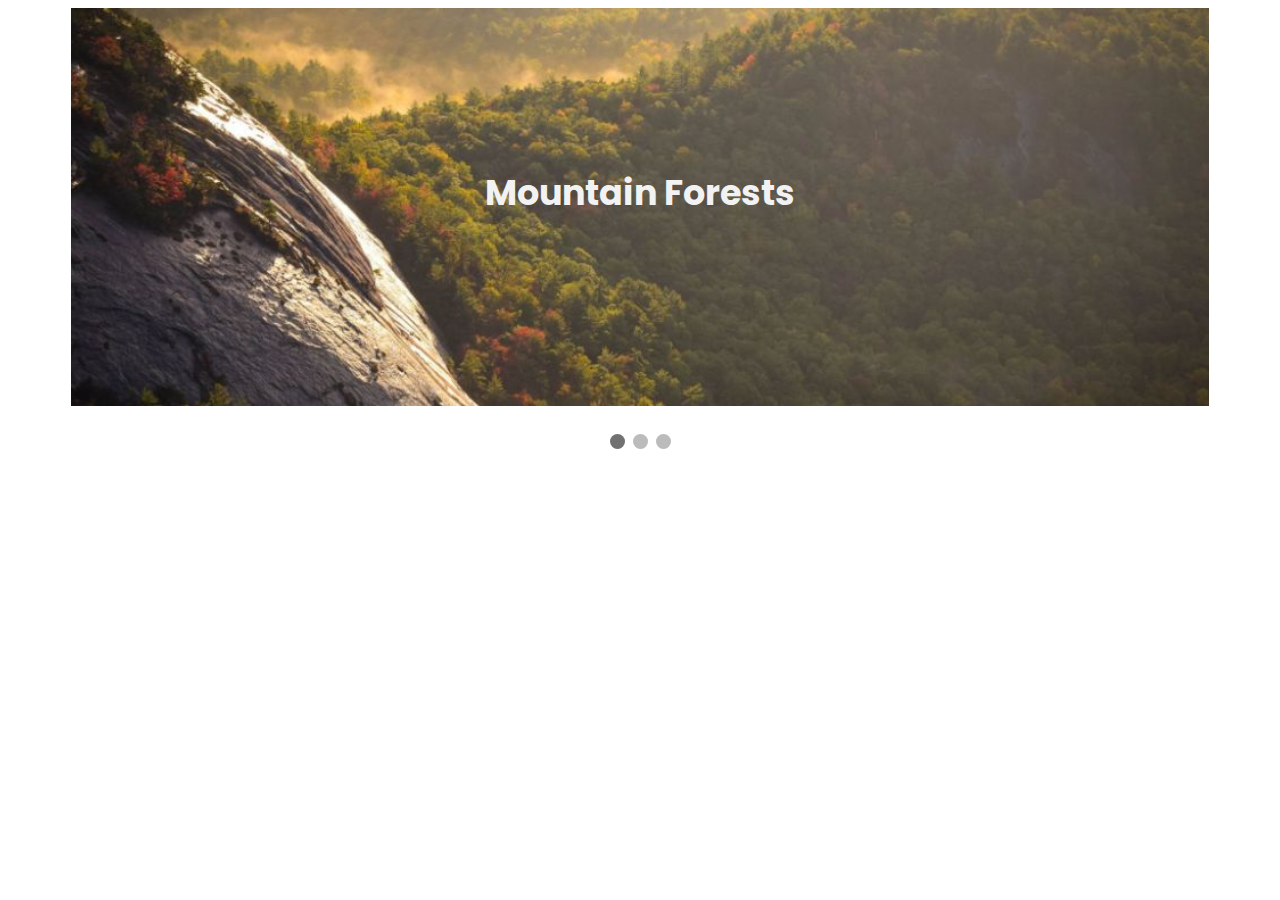
<file: Ypixel(AutoSlideShow)/index.html>
<!DOCTYPE html>
<html lang="pt">
	<head>
		<meta charset="utf-8">
		<meta name="viewport" content="width=device-width, initial-scale=1">
		<link rel="stylesheet" href="css/style.css">
		<title>Animated SlideShow</title>
	</head>
	<body>
		<div class="slideshow-container">

			<div class="mySlides fade">
			  <img src="1.jpg" style="width:100%">
			  <div class="text">Mountain Forests</div>
			</div>

			<div class="mySlides fade">
			  <img src="2.jpg" style="width:100%">
			  <div class="text">Ice Mountain</div>
			</div>

			<div class="mySlides fade">
			  <img src="3.jpg" style="width:100%">
			  <div class="text">Mountains</div>
			</div>

		</div>

		<br>

		<div style="text-align:center">
		  <span class="dot"></span> 
		  <span class="dot"></span> 
		  <span class="dot"></span> 
		</div>

		<script>
			var slideIndex = 0;
			showSlides();

			function showSlides() {
			  var i;
			  var slides = document.getElementsByClassName("mySlides");
			  var dots = document.getElementsByClassName("dot");
			  for (i = 0; i < slides.length; i++) {
			    slides[i].style.display = "none";  
			  }
			  slideIndex++;
			  if (slideIndex > slides.length) {slideIndex = 1}    
			  for (i = 0; i < dots.length; i++) {
			    dots[i].className = dots[i].className.replace(" active", "");
			  }
			  slides[slideIndex-1].style.display = "block";  
			  dots[slideIndex-1].className += " active";
			  setTimeout(showSlides, 4000);
			}
		</script>
	</body>
</html>
</file>
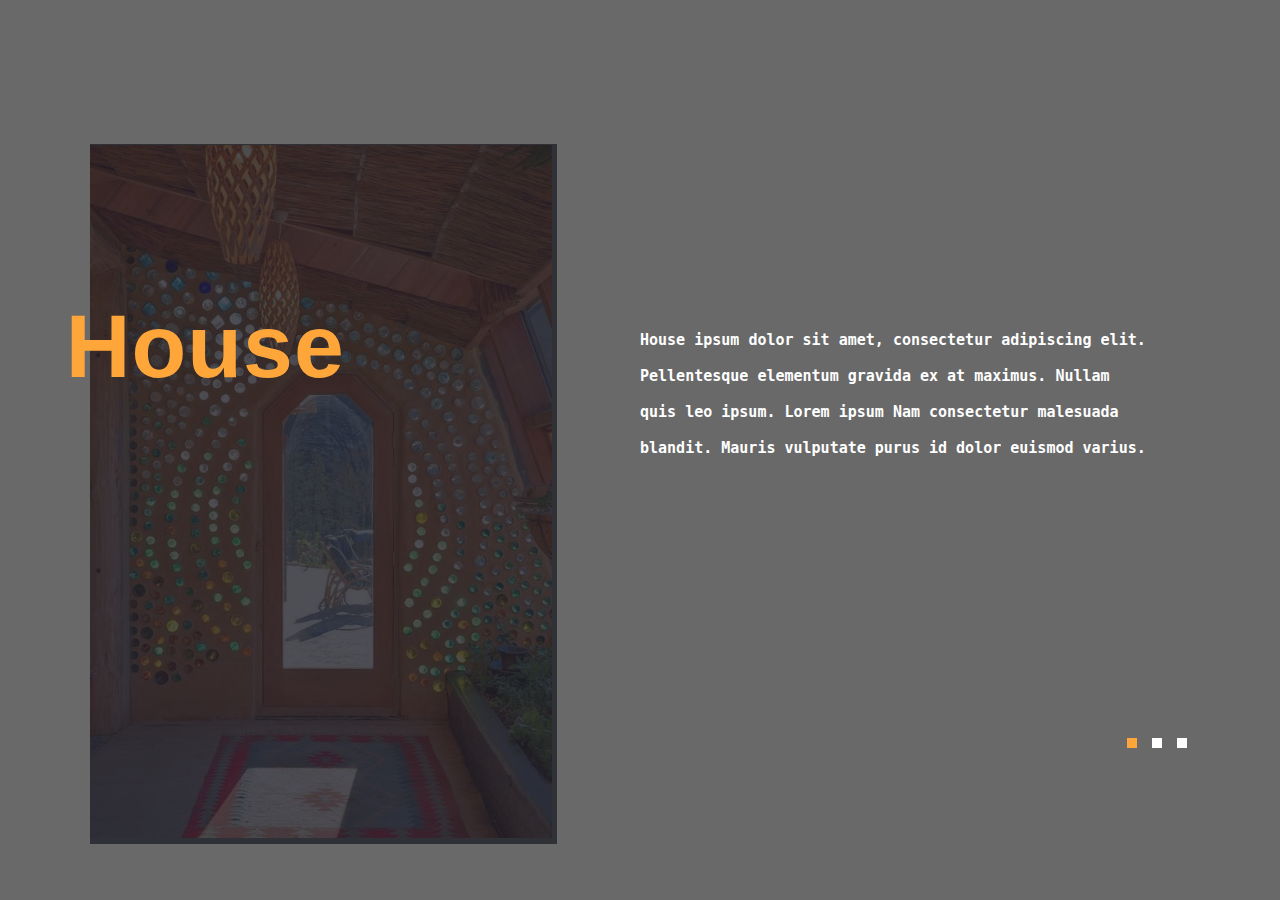
<file: Ypixel(SlideShowVanilla)/index.html>
<!DOCTYPE html>
<html lang="pt">
  <head>
    <meta charset="utf-8">
    <meta name="viewport" content="width=device-width, initial-scale=1">
    <link rel="stylesheet" href="css/style.css">
    <title>SlideShow Vanilla</title>
  </head>
  <body>
    <div class="content-width">
    <div class="slideshow">
      <div class="slideshow-items">
        <div class="item">
          <div class="item-image-container">
            <img class="item-image" src="1.jpg" />
          </div>

          <div class="item-header">
            <span class="vertical-part"><b>H</b></span>
            <span class="vertical-part"><b>o</b></span>
            <span class="vertical-part"><b>u</b></span>
            <span class="vertical-part"><b>s</b></span>
            <span class="vertical-part"><b>e</b></span>
          </div>

          <div class="item-description">
            <span class="vertical-part">
              <b>House</b>
            </span>
            <span class="vertical-part">
              <b>ipsum</b>
            </span> 
            <span class="vertical-part">
              <b>dolor</b>
            </span>
            <span class="vertical-part">
              <b>sit</b>
            </span> 
            <span class="vertical-part">
              <b>amet,</b>
            </span>
            <span class="vertical-part">
              <b>consectetur</b>
            </span> 
            <span class="vertical-part">
              <b>adipiscing</b>
            </span>
            <span class="vertical-part">
              <b>elit.</b>
            </span> 
            <span class="vertical-part">
              <b>Pellentesque</b>
            </span>
            <span class="vertical-part">
              <b>elementum</b>
            </span> 
            <span class="vertical-part">
              <b>gravida</b>
            </span>
            <span class="vertical-part">
              <b>ex</b>
            </span> 
            <span class="vertical-part">
              <b>at</b>
            </span>
            <span class="vertical-part">
              <b>maximus.</b>
            </span> 
            <span class="vertical-part">
              <b>Nullam</b>
            </span>
            <span class="vertical-part">
              <b>quis</b>
            </span> 
            <span class="vertical-part">
              <b>leo</b>
            </span>
            <span class="vertical-part">
              <b>ipsum.</b>
            </span> 
            <span class="vertical-part">
              <b>Lorem</b>
            </span>
            <span class="vertical-part">
              <b>ipsum</b>
            </span> 
            <span class="vertical-part">
              <b>Nam</b>
            </span> 
            <span class="vertical-part">
              <b>consectetur</b>
            </span>
            <span class="vertical-part">
              <b>malesuada</b>
            </span> 
            <span class="vertical-part">
              <b>blandit.</b>
            </span>
            <span class="vertical-part">
              <b>Mauris</b>
            </span> 
            <span class="vertical-part">
              <b>vulputate</b>
            </span>
            <span class="vertical-part">
              <b>purus</b>
            </span> 
            <span class="vertical-part">
              <b>id</b>
            </span>
            <span class="vertical-part">
              <b>dolor</b>
            </span> 
            <span class="vertical-part">
              <b>euismod</b>
            </span>
            <span class="vertical-part">
              <b>varius.</b>
            </span>      
          </div>
        </div>
        <div class="item">
          <div class="item-image-container">
            <img class="item-image" src="2.jpg" />
          </div>

          <div class="item-header">
            <span class="vertical-part"><b>L</b></span>
            <span class="vertical-part"><b>o</b></span>
            <span class="vertical-part"><b>n</b></span>
            <span class="vertical-part"><b>d</b></span>
            <span class="vertical-part"><b>o</b></span>
            <span class="vertical-part"><b>n</b></span>
          </div>

          <div class="item-description">
            <span class="vertical-part">
              <b>London</b>
            </span>
            <span class="vertical-part">
              <b>ipsum</b>
            </span>
            <span class="vertical-part">
              <b>dolor</b>
            </span>
            <span class="vertical-part">
              <b>sit</b>
            </span>
            <span class="vertical-part">
              <b>amet,</b>
            </span>
            <span class="vertical-part">
              <b>consectetur</b>
            </span>
            <span class="vertical-part">
              <b>adipiscing</b>
            </span>
            <span class="vertical-part">
              <b>elit.</b>
            </span>
            <span class="vertical-part">
              <b>Pellentesque</b>
            </span>
            <span class="vertical-part">
              <b>elementum</b>
            </span>
            <span class="vertical-part">
              <b>gravida</b>
            </span>
            <span class="vertical-part">
              <b>ex</b>
            </span>
            <span class="vertical-part">
              <b>at</b>
            </span>
            <span class="vertical-part">
              <b>maximus.</b>
            </span>
            <span class="vertical-part">
              <b>Nullam</b>
            </span>
            <span class="vertical-part">
              <b>quis</b>
            </span>
            <span class="vertical-part">
              <b>leo</b>
            </span>
            <span class="vertical-part">
              <b>ipsum.</b>
            </span>
            <span class="vertical-part">
              <b>Lorem</b>
            </span>
            <span class="vertical-part">
              <b>ipsum</b>
            </span>
            <span class="vertical-part">
              <b>Nam</b>
            </span>
            <span class="vertical-part">
              <b>consectetur</b>
            </span>
            <span class="vertical-part">
              <b>malesuada</b>
            </span>
            <span class="vertical-part">
              <b>blandit.</b>
            </span>
            <span class="vertical-part">
              <b>Mauris</b>
            </span>
            <span class="vertical-part">
              <b>vulputate</b>
            </span>
            <span class="vertical-part">
              <b>purus</b>
            </span>
            <span class="vertical-part">
              <b>id</b>
            </span>
            <span class="vertical-part">
              <b>dolor</b>
            </span>
            <span class="vertical-part">
              <b>euismod</b>
            </span>
            <span class="vertical-part">
              <b>varius.</b>
            </span>
          </div>
        </div>
        <div class="item">
          <div class="item-image-container">
            <img class="item-image" src="3.jpg" />
          </div>

          <div class="item-header">
            <span class="vertical-part"><b>S</b></span>
            <span class="vertical-part"><b>t</b></span>
            <span class="vertical-part"><b>a</b></span>
            <span class="vertical-part"><b>t</b></span>
            <span class="vertical-part"><b>u</b></span>
            <span class="vertical-part"><b>e</b></span>
          </div>

          <div class="item-description">
            <span class="vertical-part">
              <b>Statue</b>
            </span>
            <span class="vertical-part">
              <b>ipsum</b>
            </span>
            <span class="vertical-part">
              <b>dolor</b>
            </span>
            <span class="vertical-part">
              <b>sit</b>
            </span>
            <span class="vertical-part">
              <b>amet,</b>
            </span>
            <span class="vertical-part">
              <b>consectetur</b>
            </span>
            <span class="vertical-part">
              <b>adipiscing</b>
            </span>
            <span class="vertical-part">
              <b>elit.</b>
            </span>
            <span class="vertical-part">
              <b>Pellentesque</b>
            </span>
            <span class="vertical-part">
              <b>elementum</b>
            </span>
            <span class="vertical-part">
              <b>gravida</b>
            </span>
            <span class="vertical-part">
              <b>ex</b>
            </span>
            <span class="vertical-part">
              <b>at</b>
            </span>
            <span class="vertical-part">
              <b>maximus.</b>
            </span>
            <span class="vertical-part">
              <b>Nullam</b>
            </span>
            <span class="vertical-part">
              <b>quis</b>
            </span>
            <span class="vertical-part">
              <b>leo</b>
            </span>
            <span class="vertical-part">
              <b>ipsum.</b>
            </span>
            <span class="vertical-part">
              <b>Lorem</b>
            </span>
            <span class="vertical-part">
              <b>ipsum</b>
            </span>
            <span class="vertical-part">
              <b>Nam</b>
            </span>
            <span class="vertical-part">
              <b>consectetur</b>
            </span>
            <span class="vertical-part">
              <b>malesuada</b>
            </span>
            <span class="vertical-part">
              <b>blandit.</b>
            </span>
            <span class="vertical-part">
              <b>Mauris</b>
            </span>
            <span class="vertical-part">
              <b>vulputate</b>
            </span>
            <span class="vertical-part">
              <b>purus</b>
            </span>
            <span class="vertical-part">
              <b>id</b>
            </span>
            <span class="vertical-part">
              <b>dolor</b>
            </span>
            <span class="vertical-part">
              <b>euismod</b>
            </span>
            <span class="vertical-part">
              <b>varius.</b>
            </span>
          </div>
        </div>
      </div>
      <div class="controls">
        <ul>
          <li class="control" data-index="0"></li>
          <li class="control" data-index="1"></li>
          <li class="control" data-index="2"></li>
        </ul>
      </div>
    </div>
  </div>
  <script src="javascript.js"></script>
  </body>
</html>
</file>
<file: Ypixel(AutoSlideShow)/css/style.css>
@import url('https://fonts.googleapis.com/css?family=Poppins');

* {
  box-sizing: border-box;
  font-family: 'Poppins', sans-serif;
}

.mySlides {
  display: none;
}
img {
  vertical-align: middle;
}

.slideshow-container {
  max-width: 90%;
  position: relative;
  margin: auto;
}

.text {
  color: #f2f2f2;
  font-size: 35px;
  font-weight: 700;
  padding: 8px 12px;
  position: absolute;
  bottom: 45%;
  width: 100%;
  text-align: center;
}

.dot {
  height: 15px;
  width: 15px;
  margin: 0 2px;
  background-color: #bbb;
  border-radius: 50%;
  display: inline-block;
  transition: background-color 0.6s ease;
}

.active {
  background-color: #717171;
}

.fade {
  -webkit-animation-name: fade;
  -webkit-animation-duration: 2s;
  animation-name: fade;
  animation-duration: 2s;
}

@-webkit-keyframes fade {
  from {opacity: .4} 
  to {opacity: 1}
}

@keyframes fade {
  from {opacity: .4} 
  to {opacity: 1}
}

@media only screen and (max-width: 300px) {
  .text {font-size: 11px}
}
</file>
<file: Ypixel(SlideShowVanilla)/css/style.css>
* {
  box-sizing: border-box;
  margin: 0;
  padding: 0;
}

html, body {
  width: 100%;
  height: 100vh;
  overflow: hidden; 
  background: #696969;
  font-family: 'Fira Mono', monospace;
  -webkit-font-smoothing: antialiased;
  font-size: .88rem;
  color: #fff;
  font-size: 15px;
}

.content-width {
  width: 86%;
  height: 100vh;
  margin: 0 auto;
}

.slideshow {
  position: relative;
  width: 100%;
  height: 100vh;
  display: flex;
  flex-direction: column;
  justify-content: space-around;
}

.slideshow-items {
  position: relative;
  width: 100%;
  height: 300px;
}

.item {
  position: absolute;
  width: 100%;
  height: auto;
}

.item-image-container {
  position: relative;
  width: 42%;
}

.item-image-container::before {
  content: '';
  position: absolute;
  top: -1px;
  left: 0;
  width: 101%;
  height: 101%;
  background: #22222A;
  opacity: 0;
  z-index: 1;
}

.item-image {
  position: relative;
  width: 100%;
  height: auto;
  opacity: 0;
  display: block;
  transition: opacity .3s ease-out .45s;
}

.item.active .item-image {
  opacity: 1;
}

.item.active .item-image-container::before {
  opacity: .8;
}

.item-description {
  position: absolute;
  top: 182px;
  right: 0;
  width: 50%;
  padding-right: 4%;
  line-height: 1.8;
}

.item-header {
  position: absolute;
  top: 150px;
  left: -1.8%;
  z-index: 100;
}

.item-header .vertical-part {
  margin: 0 -4px;
  font-family: 'Montserrat', sans-serif;
  -webkit-font-smoothing: auto;
  font-size: 7vw;
  color: #ffa63b;
}

.vertical-part {
  overflow: hidden;
  display: inline-block;
}

.vertical-part b {
  display: inline-block;
  transform: translateY(100%);
}

.item-header .vertical-part b {
  transition: .5s;
}

.item-description .vertical-part b {
  transition: .21s;
}

.item.active .item-header .vertical-part b {
  transform: translateY(0);
}

.item.active .item-description .vertical-part b {
  transform: translateY(0);
}

.controls {
  position: relative;
  text-align: right;
  z-index: 1000;
}

.controls ul {
  list-style: none;
}

.controls ul li {
  display: inline-block;
  width: 10px;
  height: 10px;
  margin: 3px;
  background:#fff;
  cursor: pointer;
}

.controls ul li.active {
  background:#ffa63b;
}
</file>
